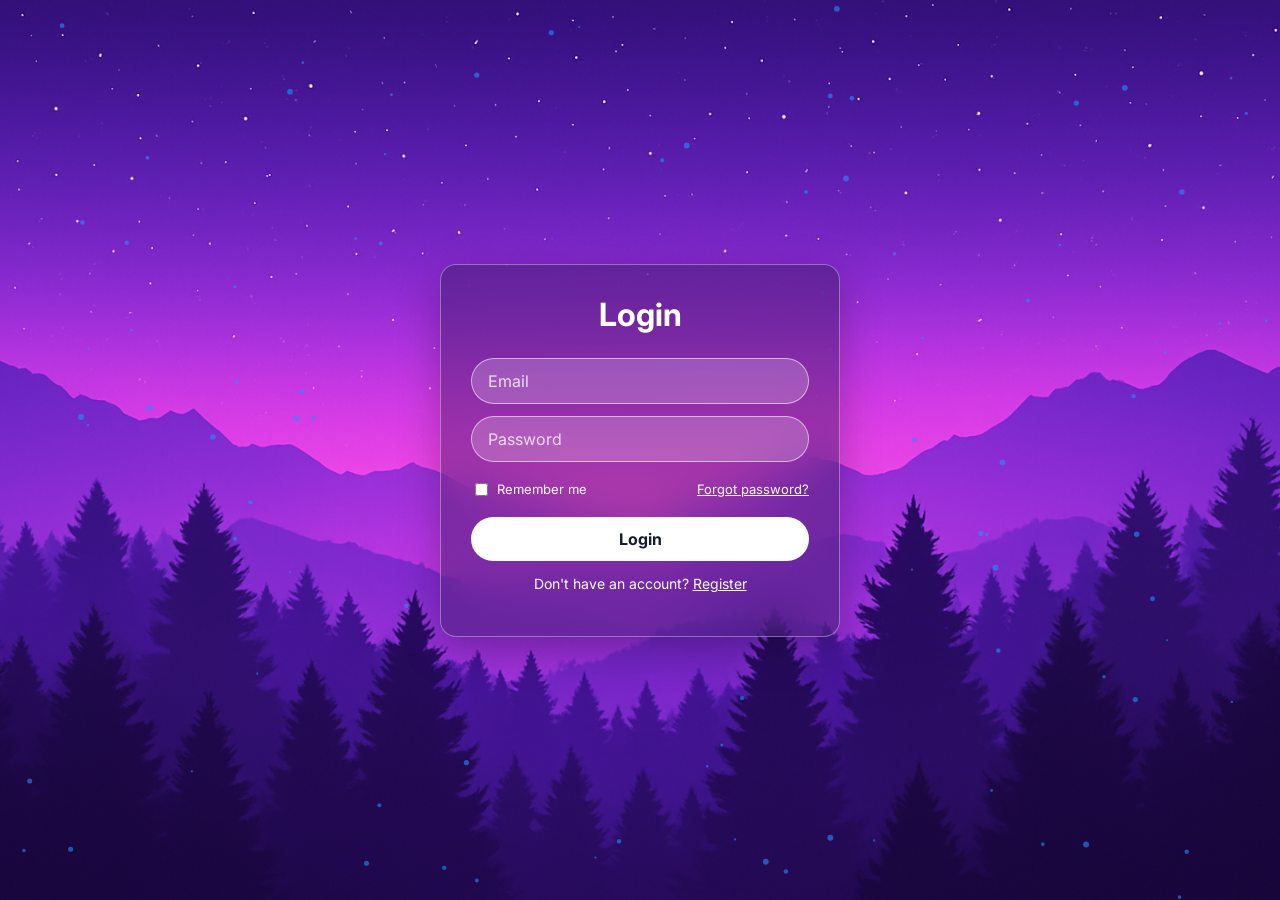
<file: index.html>
<!DOCTYPE html>
<html lang="en">
<head>
  <meta charset="UTF-8">
  <meta name="viewport" content="width=device-width, initial-scale=1.0">
  <title>Login UI Demo</title>
  <link rel="preconnect" href="https://fonts.googleapis.com">
  <link rel="preconnect" href="https://fonts.gstatic.com" crossorigin>
  <link href="https://fonts.googleapis.com/css2?family=Inter:wght@400;500;700&display=swap" rel="stylesheet">
  <link rel="stylesheet" href="css/style.css">
  <script src="js/main.js" defer></script>
</head>
<body>
  <canvas id="particles" aria-hidden="true"></canvas>
  <main class="login-form">
    <h1>Login</h1>
    <form id="login-form">
      <div class="input-wrapper">
        <label class="sr-only" for="email">Email</label>
        <input id="email" name="email" type="email" placeholder="Email" autocomplete="username" required>
      </div>
      <div class="input-wrapper">
        <label class="sr-only" for="senha">Password</label>
        <input id="senha" name="senha" type="password" placeholder="Password" autocomplete="current-password" required>
      </div>
      <div class="remember-forgot-container">
        <div class="checkbox-container">
          <input type="checkbox" id="lembrar">
          <label for="lembrar">Remember me</label>
        </div>
        <a href="#" class="forgot-password" data-demo-link>Forgot password?</a>
      </div>
      <button type="submit" class="btn">Login</button>
    </form>
    <p>Don't have an account? <a href="#" class="register" data-demo-link>Register</a></p>
    <div id="popup" class="popup" role="status" aria-live="polite">
      <span id="popup-msg"></span>
      <button id="popup-close" type="button" aria-label="Close message">×</button>
    </div>
  </main>
</body>
</html>
</file>
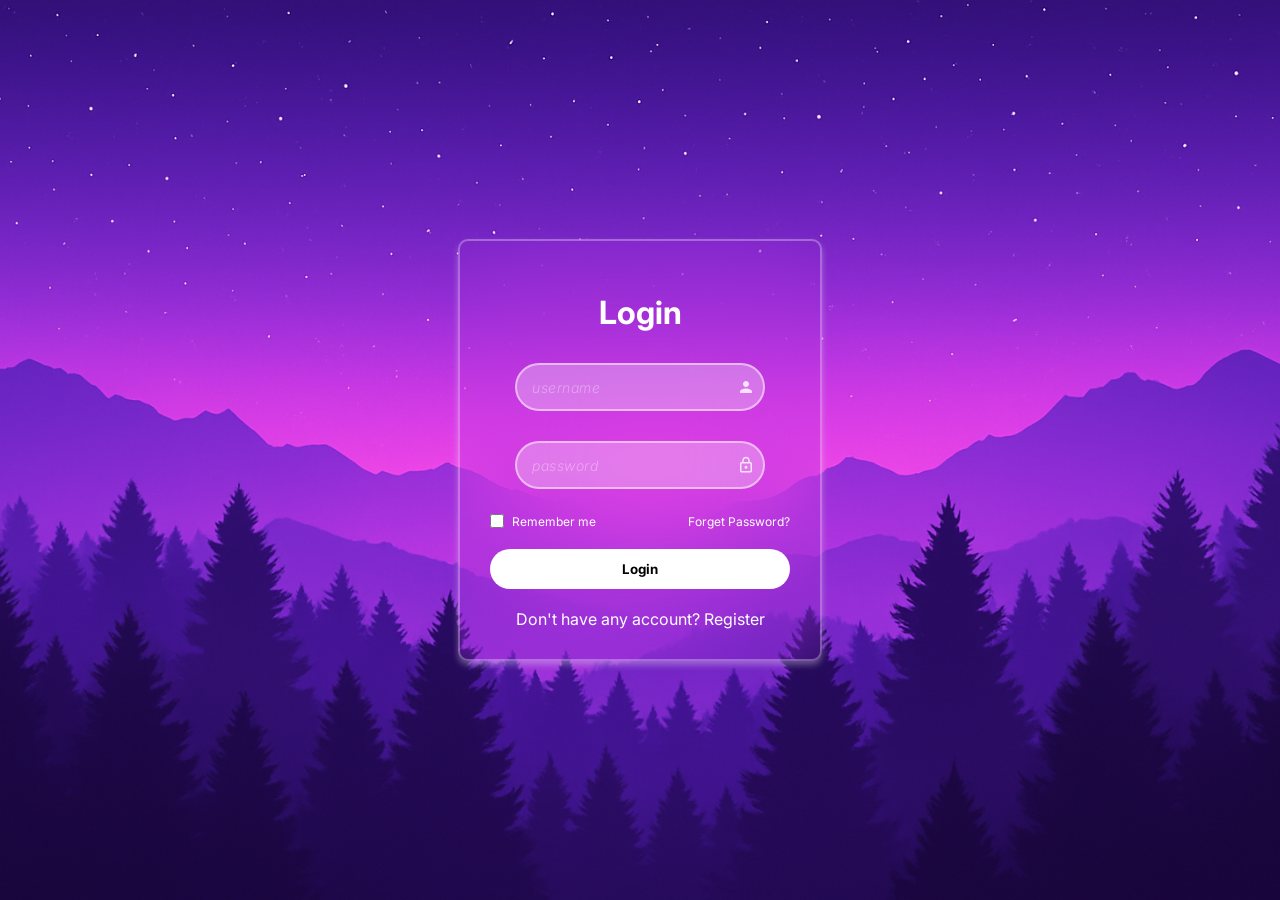
<file: siteteste.html>
<!DOCTYPE html>
<html lang="en">
  <head>
    <meta charset="UTF-8" />
    <meta name="viewport" content="width=device-width, initial-scale=1.0" />
    <title>Login Form</title>
    <link rel="stylesheet" href="siteteste.css" />
   <link rel="preconnect" href="https://fonts.googleapis.com">
<link rel="preconnect" href="https://fonts.gstatic.com" crossorigin>
<link href="https://fonts.googleapis.com/css2?family=Inter:ital,opsz,wght@0,14..32,100..900;1,14..32,100..900&display=swap" rel="stylesheet">
   
  </head>
  <body>
    <div class="login-form">
      <h1>Login</h1>
      <div class="input-wrapper">
      <input type="text" class="username" placeholder="Username" required />
      <svg xmlns="http://www.w3.org/2000/svg"viewBox="0 0 24 24">
         <path d="M12 12c2.21 0 4-1.79 4-4s-1.79-4-4-4-4 1.79-4 4 1.79 4 4 4zm0 2c-2.67 0-8 1.34-8 4v2h16v-2c0-2.66-5.33-4-8-4z"/>
      </svg>
      </div>
      <div class="input-wrapper">
      <input type="password" id="password" placeholder="Password" required />
      <svg xmlns="http://www.w3.org/2000/svg" viewBox="0 0 24 24">
      <path d="M18 8h-1V6c0-2.76-2.24-5-5-5S7 3.24 7 6v2H6c-1.1 0-2 .9-2 2v10c0 1.1.9 2 2 2h12c1.1 0 2-.9 2-2V10c0-1.1-.9-2-2-2zM9 6c0-1.66 1.34-3 3-3s3 1.34 3 3v2H9V6zm9 14H6V10h12v10zm-6-3c1.1 0 2-.9 2-2s-.9-2-2-2-2 .9-2 2 .9 2 2 2z"/>  
    </svg>
</div>
      <div class="remember-forgot-container">
        <div class="checkbox-container">
          <input type="checkbox" id="lembrar"/>
          <label for="lembrar">Remember me</label>
        </div>
        <a href="#" class="forgot-password">Forget Password?</a>
      </div>
      <button type="button" class="btn" onclick="handleLogin()">Login</button>
      <br>
       <p style="display: inline;">Don't have any account? </p>
       <a href="#" class="register" style="display: inline;">Register</a>
  </body>
</html>
</file>
<file: css/style.css>
* { box-sizing: border-box; }
body {
  margin: 0;
  min-height: 100vh;
  display: grid;
  place-items: center;
  padding: 24px;
  background: #101429 url("../assets/backgroundImage.png") center / cover fixed;
  font-family: Inter, sans-serif;
}
#particles { position: fixed; inset: 0; width: 100%; height: 100%; pointer-events: none; }
.login-form {
  position: relative;
  width: min(100%, 400px);
  padding: 30px;
  border: 1px solid rgba(255,255,255,.35);
  border-radius: 16px;
  background: rgba(20,24,48,.32);
  backdrop-filter: blur(24px);
  box-shadow: 0 12px 40px rgba(0,0,0,.25);
  color: white;
  text-align: center;
}
h1 { margin: 0 0 24px; }
.input-wrapper { margin: 12px 0; }
.input-wrapper input {
  width: 100%;
  padding: 12px 16px;
  border: 1px solid rgba(255,255,255,.55);
  border-radius: 24px;
  background: rgba(255,255,255,.2);
  color: white;
  font: inherit;
}
.input-wrapper input::placeholder { color: rgba(255,255,255,.8); }
.input-wrapper input:focus-visible, a:focus-visible, button:focus-visible {
  outline: 3px solid #8cc9ff;
  outline-offset: 2px;
}
.remember-forgot-container { display: flex; justify-content: space-between; align-items: center; gap: 12px; margin: 18px 0; font-size: 13px; }
.checkbox-container { display: flex; align-items: center; gap: 6px; }
a { color: white; }
.btn {
  width: 100%;
  padding: 12px;
  border: 0;
  border-radius: 24px;
  background: white;
  color: #151b35;
  font: inherit;
  font-weight: 700;
  cursor: pointer;
}
.btn:hover { background: #e8eeff; }
p { font-size: 14px; }
.sr-only { position: absolute; width: 1px; height: 1px; padding: 0; margin: -1px; overflow: hidden; clip: rect(0,0,0,0); white-space: nowrap; border: 0; }
.popup { display: none; align-items: center; justify-content: space-between; gap: 12px; margin-top: 16px; padding: 12px; border-radius: 8px; background: #62252b; text-align: left; }
.popup.show { display: flex; }
.popup.success { background: #214833; }
#popup-close { border: 0; background: transparent; color: white; font-size: 22px; cursor: pointer; }
@media (prefers-reduced-motion: reduce) { *, *::before, *::after { animation-duration: .01ms !important; } }
</file>
<file: siteteste.css>
body{
  background-image: url(648b8692-dd10-43c7-a350-62c119773d33.png);
  background-size: cover;
  background-attachment: fixed;
  display: flex;
  justify-content: center; 
  align-items: center; 
  min-height: 100vh; 
  margin: 0;
  transition: all 0.3s ease;
  opacity: 0;
  animation: fadeIn 0.5s ease forwards;
}

@keyframes fadeIn {
  to {
    opacity: 1;
  }
}

.login-form {
  font-family: "Inter", sans-serif;
  border: 2px solid rgba(255, 255, 255, 0.3); 
  border-radius: 10px; 
  padding: 30px;
  background-color: transparent;
  backdrop-filter: blur(60px);
  box-shadow: 0 4px 6px rgba(255, 255, 255, 0.3); 
  max-width: 400px;
  text-align: center; 
}

.login-form input {
  display: block;
  margin: 10px auto; 
  width: 100%;
  max-width: 300px;
}

.login-form button {
  display: block;
  margin: 20px auto 0; 
}


.remember-forgot-container {
  display: flex;
  justify-content: space-between;
  align-items: center;
  width: 100%;
  max-width: 300px;
  margin: 15px auto;
}

.checkbox-container {
  display: flex;
  align-items: center;
  gap: 8px;
}

.checkbox-container input[type="checkbox"] {
  width: 14px;
  height: 14px;
  cursor: pointer;
  margin: 0;
}

.checkbox-container label {
  margin: 0;
  font-weight: normal;
  cursor: pointer;
  font-size: 12px;
}

.forgot-password {
  color: #ffffff;
  text-decoration: none;
  font-size: 12px;
}

.forgot-password:hover {
  text-decoration: underline;
}

.btn{
  border-radius: 50px;
  color: rgb(0, 0, 0);
  background-color: white;
  display: flex;
  justify-content: center;
  align-items: center;
  margin: 0 auto;
  width: 300px;
  height: 40px;
  border: none;
  cursor: pointer;
  font-family: "Inter", sans-serif;
  font-weight: bold;
}

.btn:hover {
  background-color: #f0f0f0;
}

.login-form input[type="text"],
.login-form input[type="password"] {
  display: block;
  margin: 10px auto;
  width: 100%;
  max-width: 250px;
  padding: 12px 15px; 
  border: 2px solid rgba(255, 255, 255, 0.5); 
  border-radius: 25px; 
  background-color: rgba(255, 255, 255, 0.3); 
  color: #000000; 
  font-size: 16px;
  font-family: "Inter", sans-serif;
  outline: none; 
  transition: all 0.3s ease; 
}

.login-form input[type="text"]:focus,
.login-form input[type="password"]:focus {
  background-color: rgba(255, 255, 255, 0.5);
  border-color: rgba(255, 255, 255, 0.8);
  transform: scale(1.00); 
}


.login-form input::placeholder {
  color: rgba(0, 0, 0, 0.5);
  font-style: italic;
}

.login-form h1{
  color: white;
}

.login-form label{
  color: white;
}

.login-form input::placeholder {
  color: rgba(255, 255, 255, 0.5);           
  font-style: "Inter", sans-serif;                   
  font-size: 14px;                      
  font-weight: 300;
  opacity: 0.7;                
  text-transform: lowercase;            
  letter-spacing: 0.5px;                 
}

.input-wrapper {
  position: relative;
  width: 100%;
  max-width: 300px;
  margin: 10px auto;
}
.input-wrapper svg {
  position: absolute;
  right: 15px;  
  top: 50%;
  transform: translateY(-50%);
  width: 20px;
  height: 20px;
  fill: rgba(255, 255, 255, 0.7);
  pointer-events: none;
}
.input-wrapper input {
  width: 100%;
  padding: 12px 45px 12px 15px; 
  border: 2px solid rgba(255, 255, 255, 0.5);
  border-radius: 25px;
  background-color: rgba(255, 255, 255, 0.3);
  color: #000000;
  font-size: 16px;
  font-family: "Inter", sans-serif;
  outline: none;
  transition: all 0.3s ease;
  box-sizing: border-box;
}

.input-wrapper input:focus + svg {
  fill: rgba(255, 255, 255, 1);
}

.input-wrapper {
  position: relative;
  width: 100%;
  max-width: 300px;
  margin: 10px auto;
  display: flex;
  align-items: center;
}


.input-wrapper svg {
  position: absolute;
  right: 35px;  
  top: 50%;
  transform: translateY(-50%);
  width: 18px;  
  height: 18px;
  fill: rgba(255, 255, 255, 0.8);  
  pointer-events: none;
  z-index: 1;  
}

.input-wrapper input {
  width: 100%;
  padding: 12px 45px 12px 15px;
  border: 2px solid rgba(255, 255, 255, 0.5);
  border-radius: 25px;
  background-color: rgba(255, 255, 255, 0.3);
  color: #000000;
  font-size: 16px;
  font-family: "Inter", sans-serif;
  outline: none;
  transition: all 0.3s ease;
  box-sizing: border-box;  
  position: relative;
}

.register{
  color: #ffffff;
  text-decoration: none;
  font-size: 12px;
}

p{
  font-family: "Inter", sans-serif;
  color: white;

}

.register{
    font-family: "Inter", sans-serif;
    color: white;
    text-decoration: none;
    transition: text-decoration 0.3s ease;
    font-size: 16px;
}

.register:hover{
  text-decoration: underline;
}
</file>
